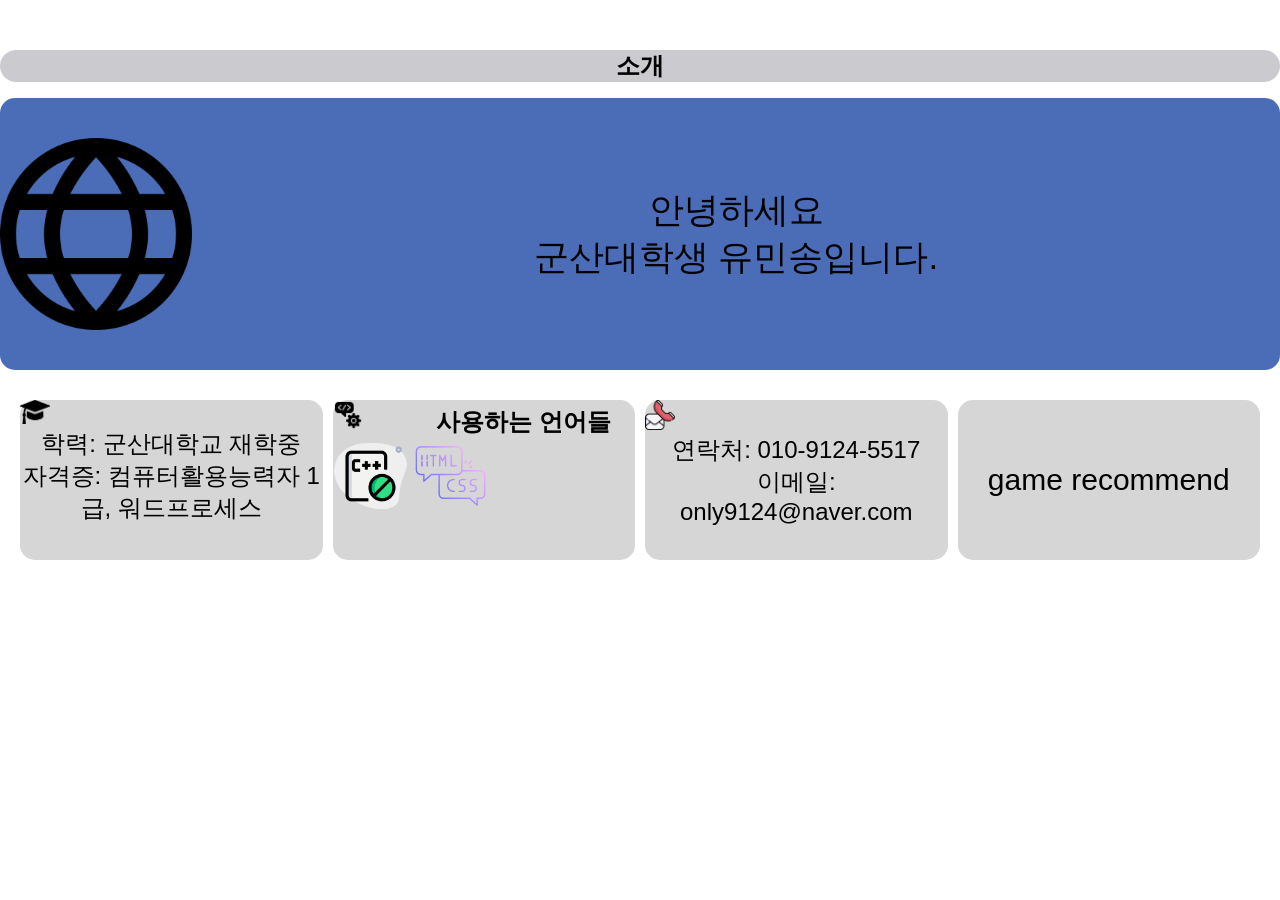
<file: index.html>
<!DOCTYPE html>
<html lang="ko">
    <head>
            <meta charset="UTF-8">
            <meta name="viewport">
            <title>유민송프로필</title>
            <link rel="stylesheet" type="text/css" href="./presnt.css">
            <style>
              .name{
                font-size: 24px;
                margin-top: auto;
                margin: 20px;
              }
              .title{
              left: 0;
              margin-top: 50px;
              border-radius: 400px;
              width: 100%;
              height: auto;
              background-color: rgb(203, 203, 207);
              }.minsong{
                text-align: center;
                font-size: 24px;
              }
            </style>
            
    </head>
    <body>
      <header class="header"></header>
      <div class="title">
        <h1 class="minsong">소개</h1>
      </div>
      <div id="introtxt">
      <img src="./image/earthicon.png"style="top:0;left: 0;;width: 15%;height: auto;">
      <div style="width: 100%;height: auto;text-align: center;">안녕하세요<br>군산대학생 유민송입니다.</div>
      </div>
      <div class="container">
       <div class="content" >
          <header><img class="icon"src="./image/edu.png"></header>
          <div id="edutxt">학력: 군산대학교 재학중</div>
          <div id="edutxt">자격증: 컴퓨터활용능력자 1급, 워드프로세스</div>
        </div>
        <div class="content"style="left: 25%;" >
         <header><img class="icon"src="./image/codeicon.png"><b>&nbsp;&nbsp;&nbsp;&nbsp;&nbsp;&nbsp;&nbsp;&nbsp;&nbsp;&nbsp;&nbsp;사용하는 언어들</b></header>
         <img class="codeicon"src="./image/c++icon.png">
         <img class="codeicon"src="./image/wepicon.png">
        </div>
         <div class="content" >
          <header><img class="icon"src="./image/callicon.png"></header>
          <div id="edutxt">연락처: 010-9124-5517</div>
          <div id="edutxt">이메일: only9124@naver.com</div>
        </div>
        <div class="content" style="display: flex; align-items: center; justify-content: center;">
          <div style="font-size: 30px; text-align: center;"><a href="./presnt.html">game recommend</a></div>
        </div>
      </div>
    </body>
</html>
</file>
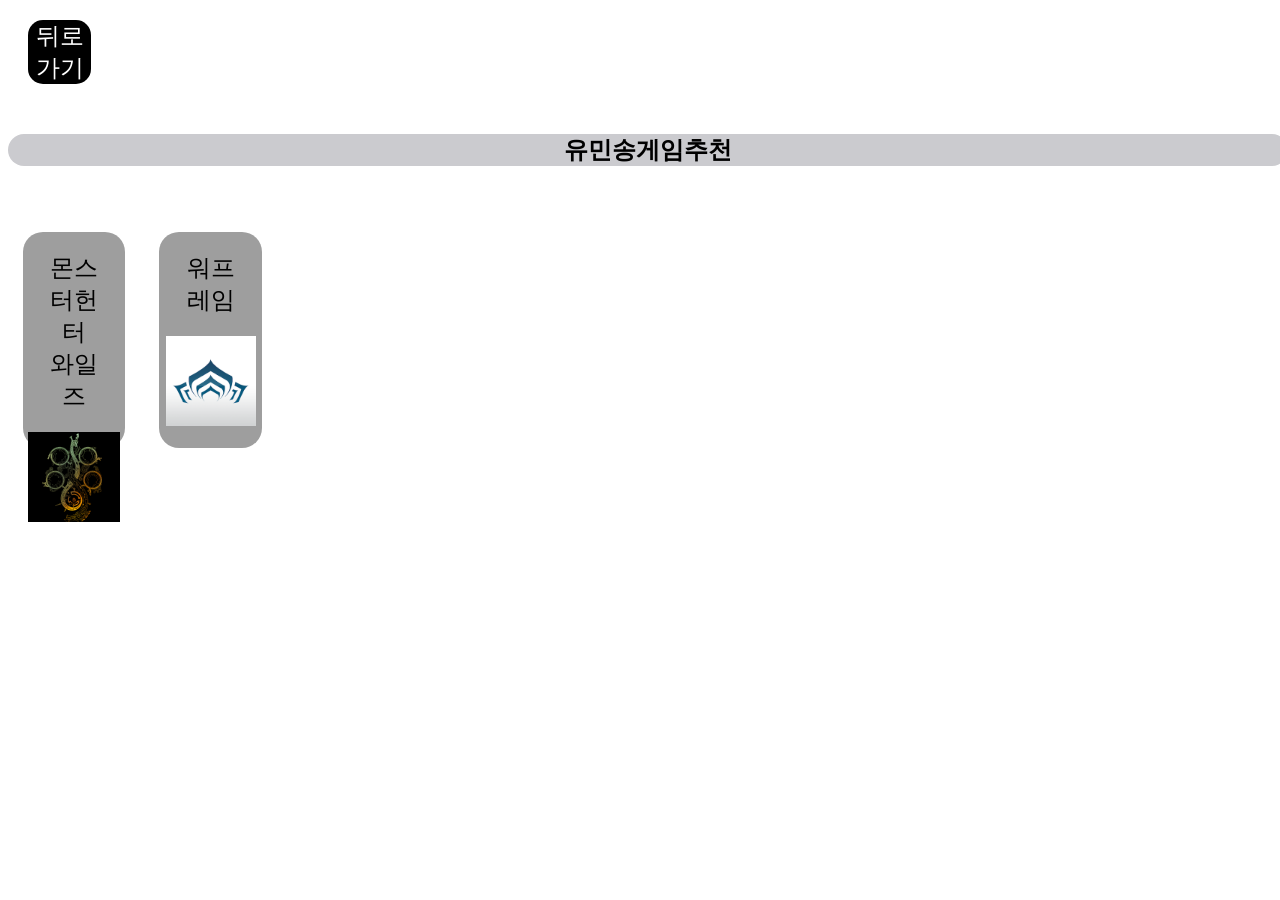
<file: presnt.html>
<!DOCTYPE html>
<html lang="ko">
    <head>
            <meta charset="UTF-8">
            <meta name="viewport">
            <title>유민송게임추천</title>
            
            <style>
              a {
                 color: rgb(255, 255, 255);        
                 text-decoration: none; 
                }
                a:visited {
                  color: rgb(255, 255, 255);         
                 }
              .icon_box{
                margin: 0 15px;
                display: inline-block;
              text-align: center;
              margin-top: 50px;
              margin-bottom: 20px;
              border-radius: 20px;
              width: 8vw;
              height: 24vh;
              background-color: rgb(158, 158, 158);
              vertical-align: top
              
              }
              .name{
                font-size: 24px;
                margin-top: auto;
                margin: 20px;
              }
              .title{
              
              margin-top: 50px;
              border-radius: 400px;
              width: 100vw;
              height: auto;
              background-color: rgb(203, 203, 207);
              }.minsong{
                text-align: center;
                font-size: 24px;
              }
              .header{
                background-color: black;
                border-radius: 15px;
                top:0;
                left: 0;
                width: 5%;
                font-size: 24px;
                margin-top: auto;
                margin: 20px;
                text-align: center;
              } 
            </style>
            
    </head>
    <body>
      <header class="header"><a href="./Index.html">뒤로가기</a></header>
      <div class="title">
        <h1 class="minsong">유민송게임추천</h1>
      </div>
      <div class="icon_box">
        <div class="name">몬스터헌터 <br>와일즈</div>
        <a href="./MHWS/mhws.html" target="_blank"><img id ="mhwicon"src="./image/mhwsicon.png"style="width: auto;height: 10vh;"></a>
      </div>
      <div class="icon_box">
        <div class="name">워프레임<br></div>
        <a href="./MHWS/warframe.html" target="_blank"><img id ="warframeicon"src="./image/warframeicon.png"style="width: auto;height: 10vh;"></a>
      </div>
    </body>
</html>
</file>
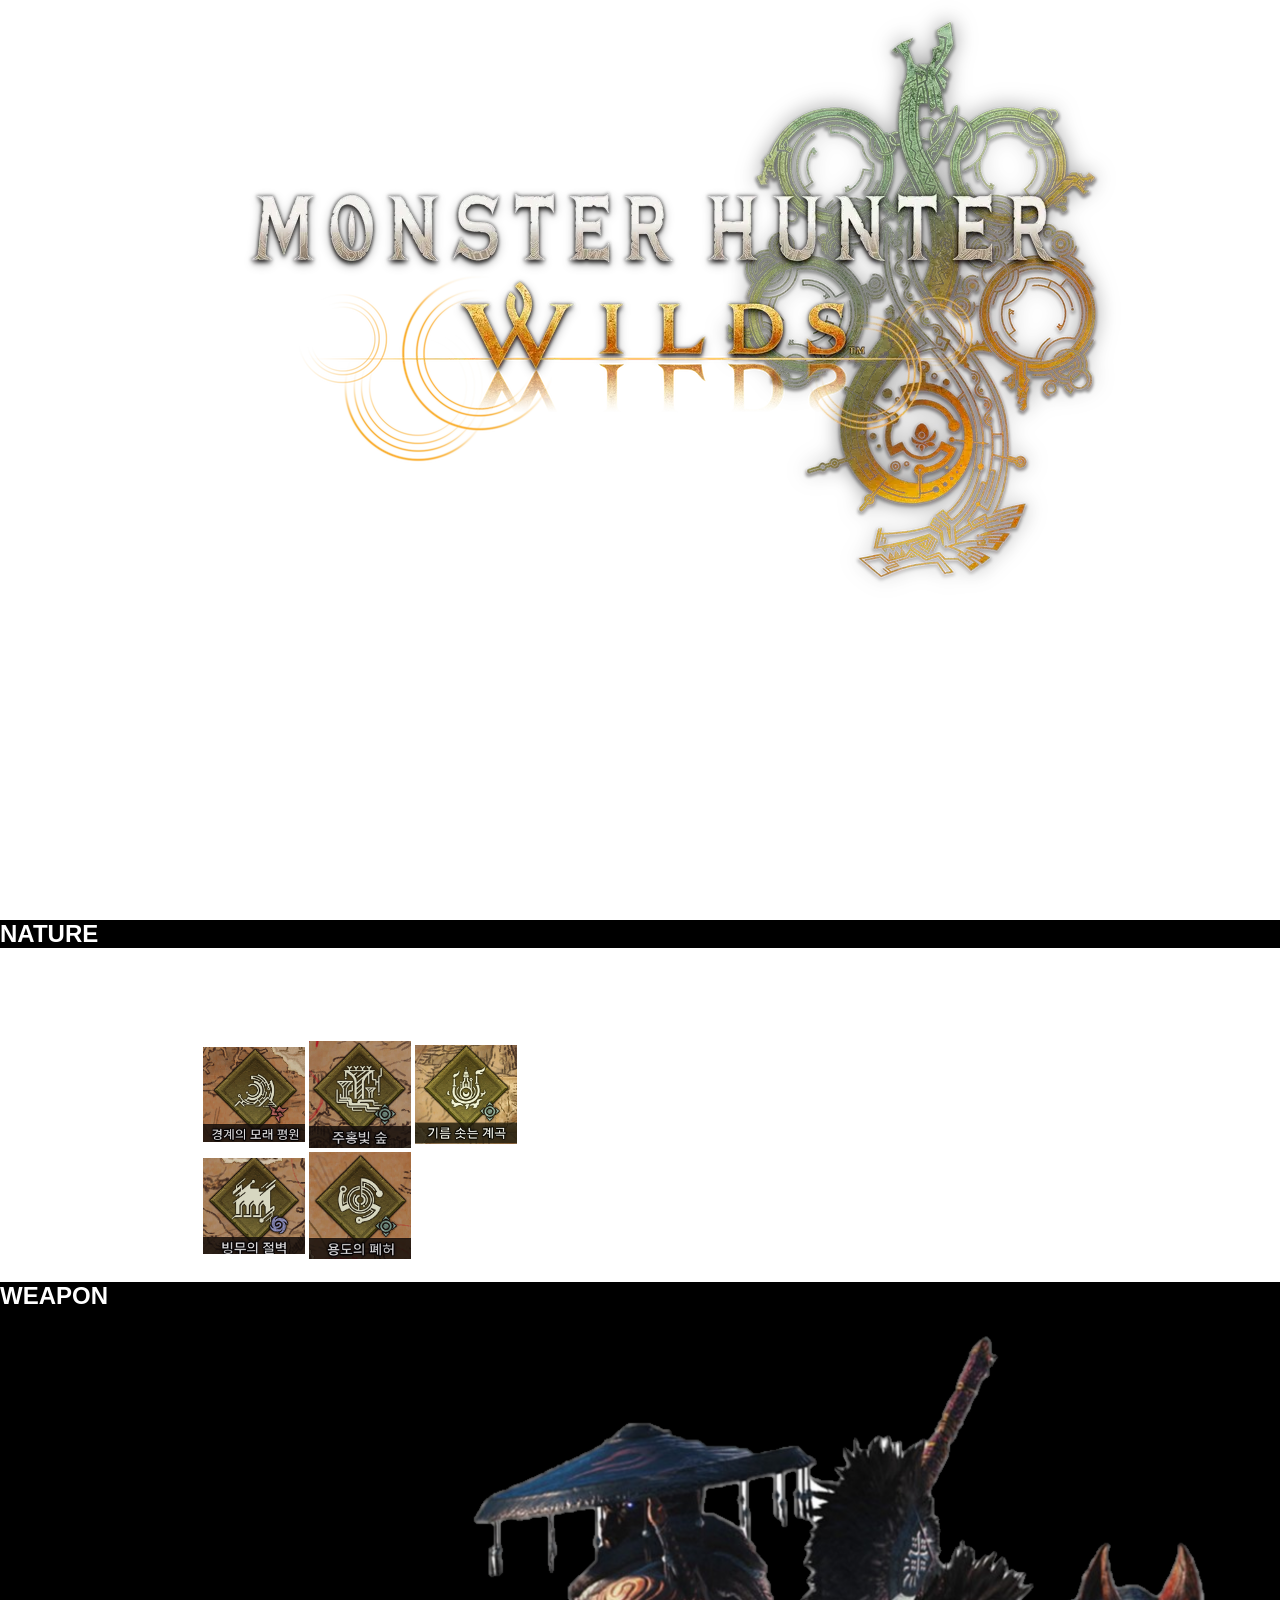
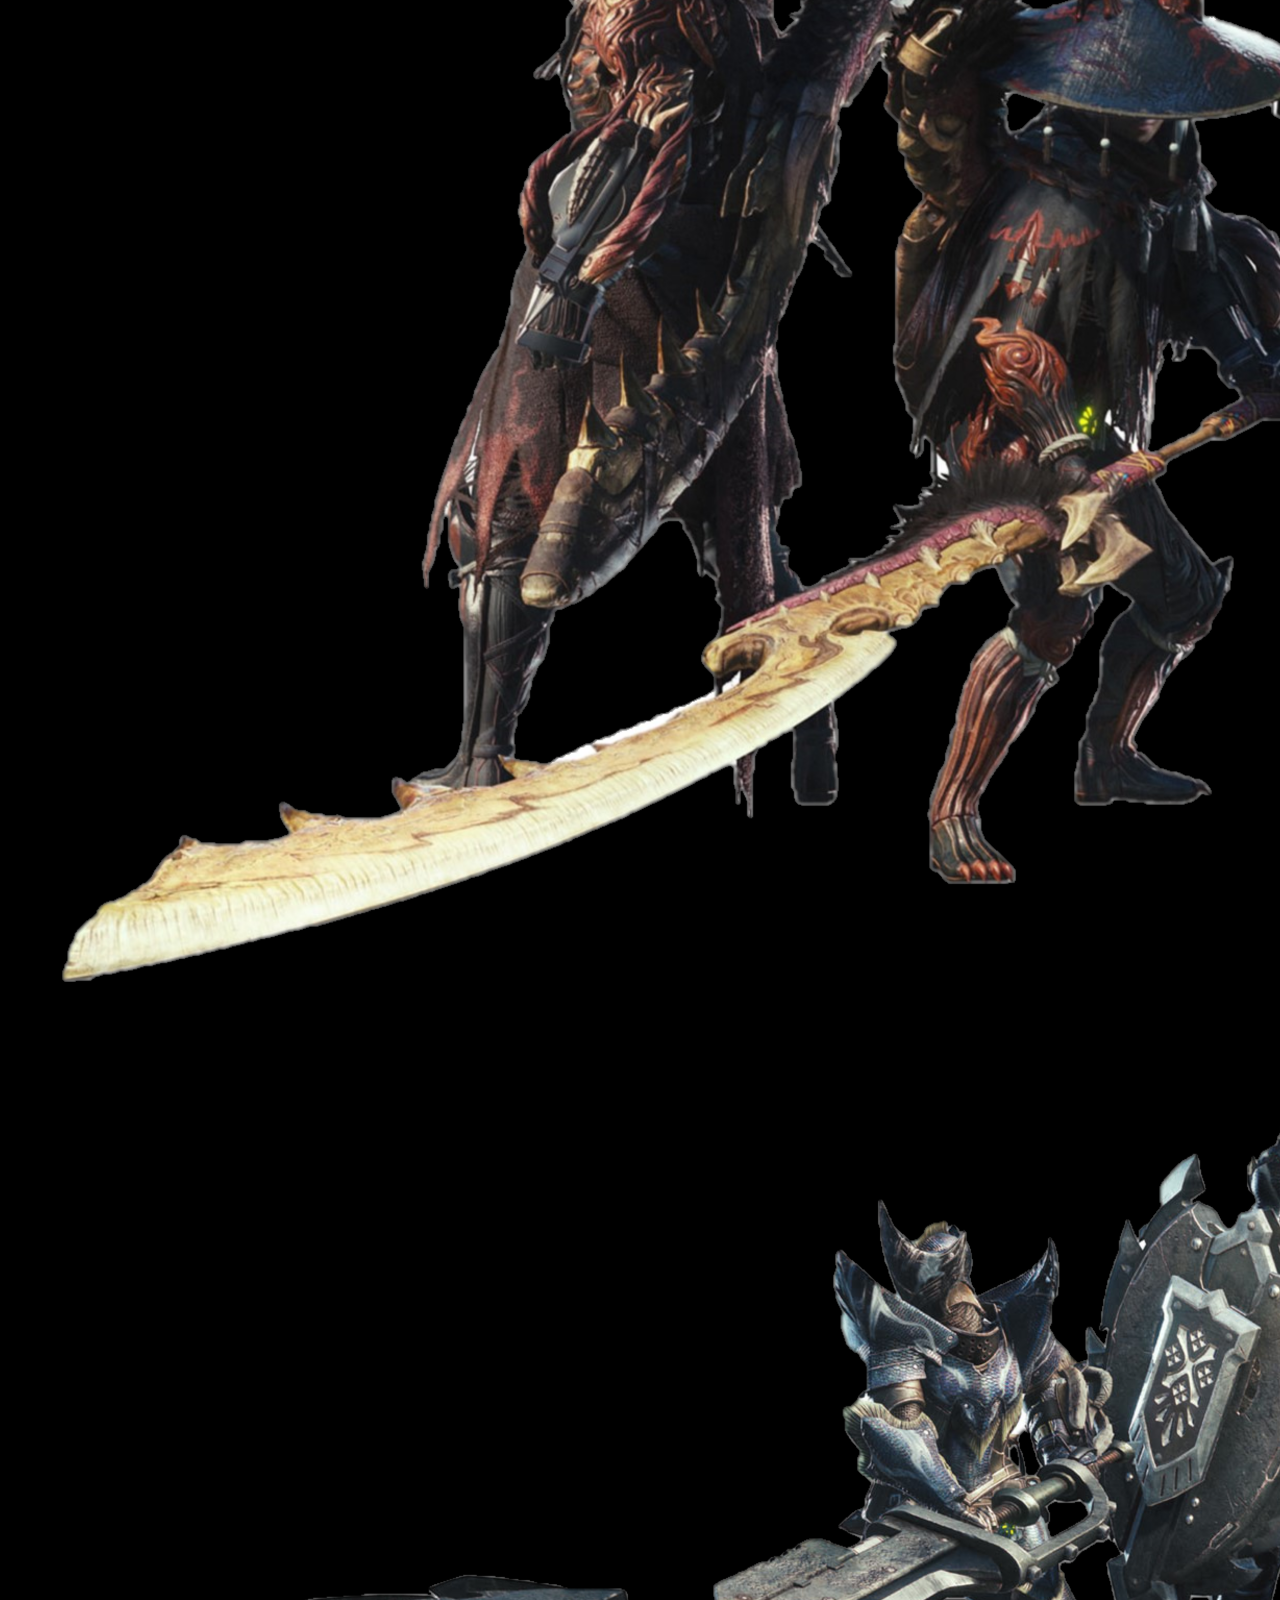
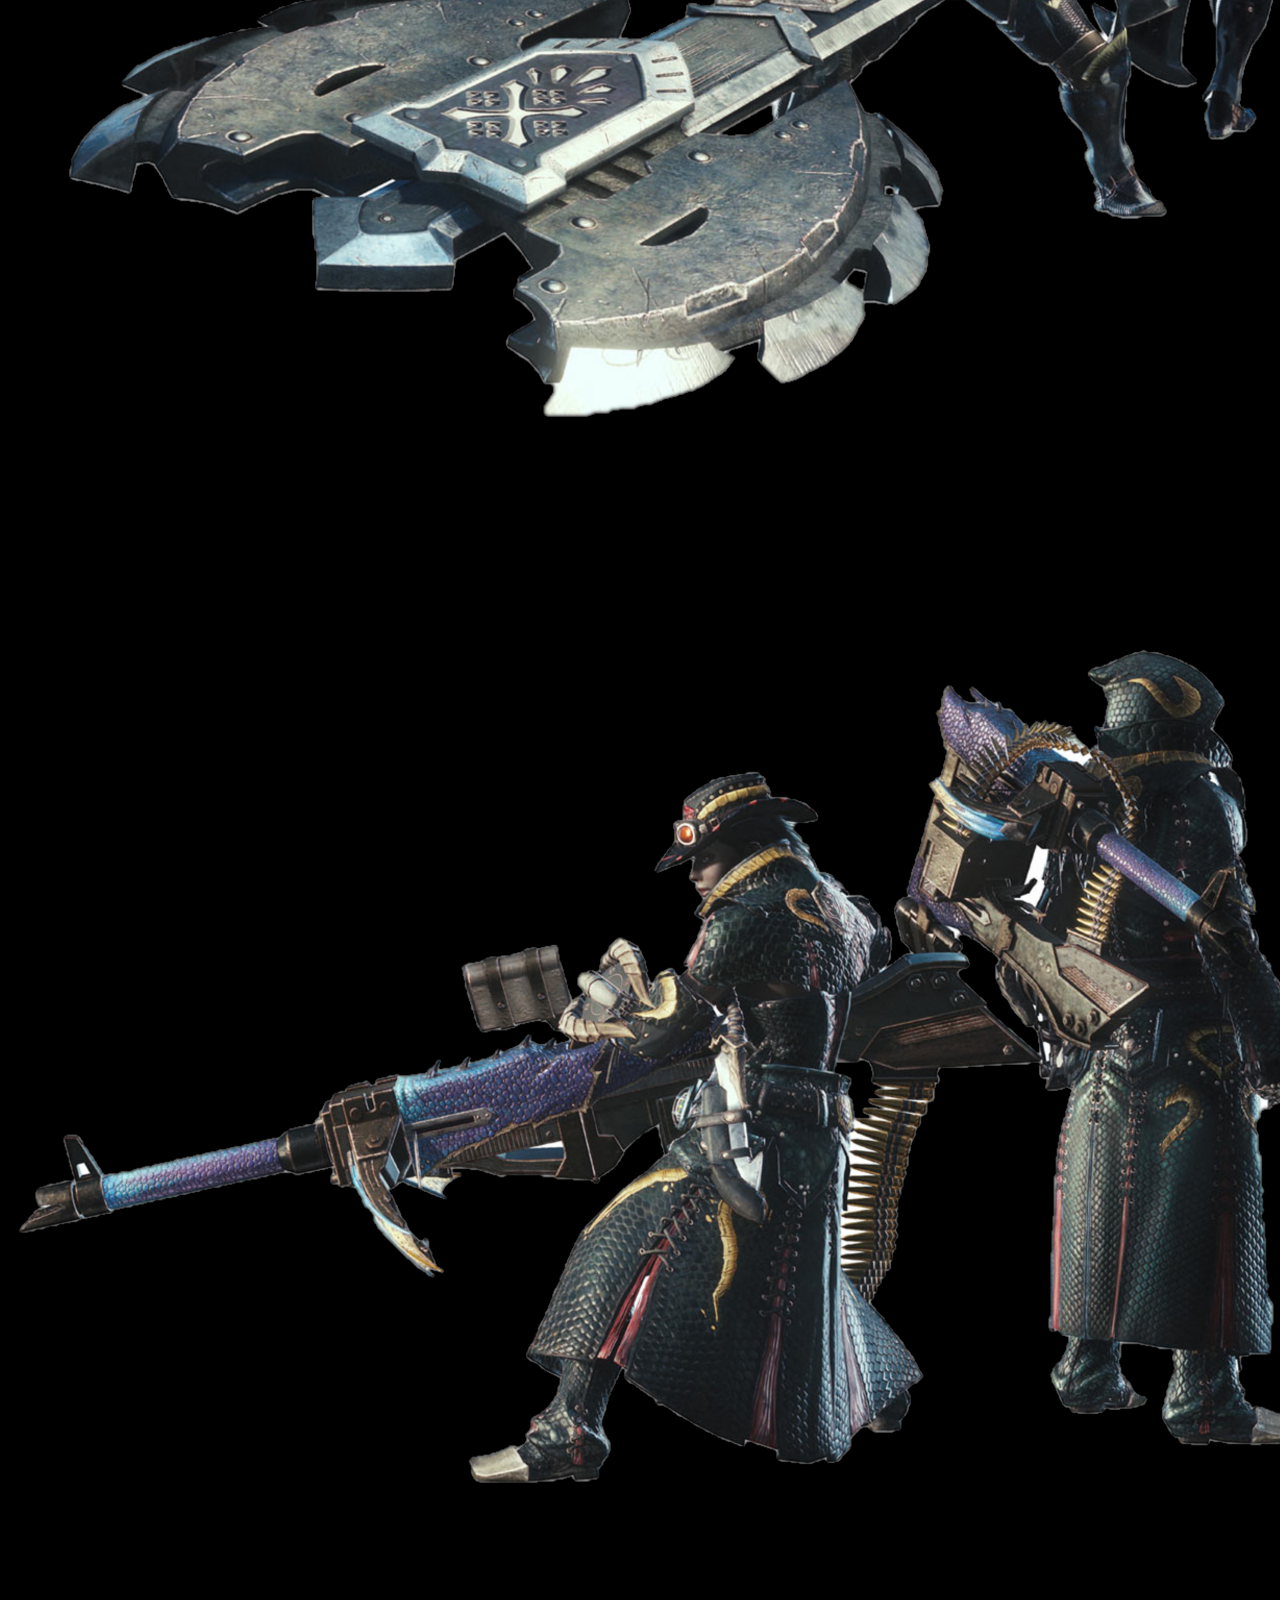
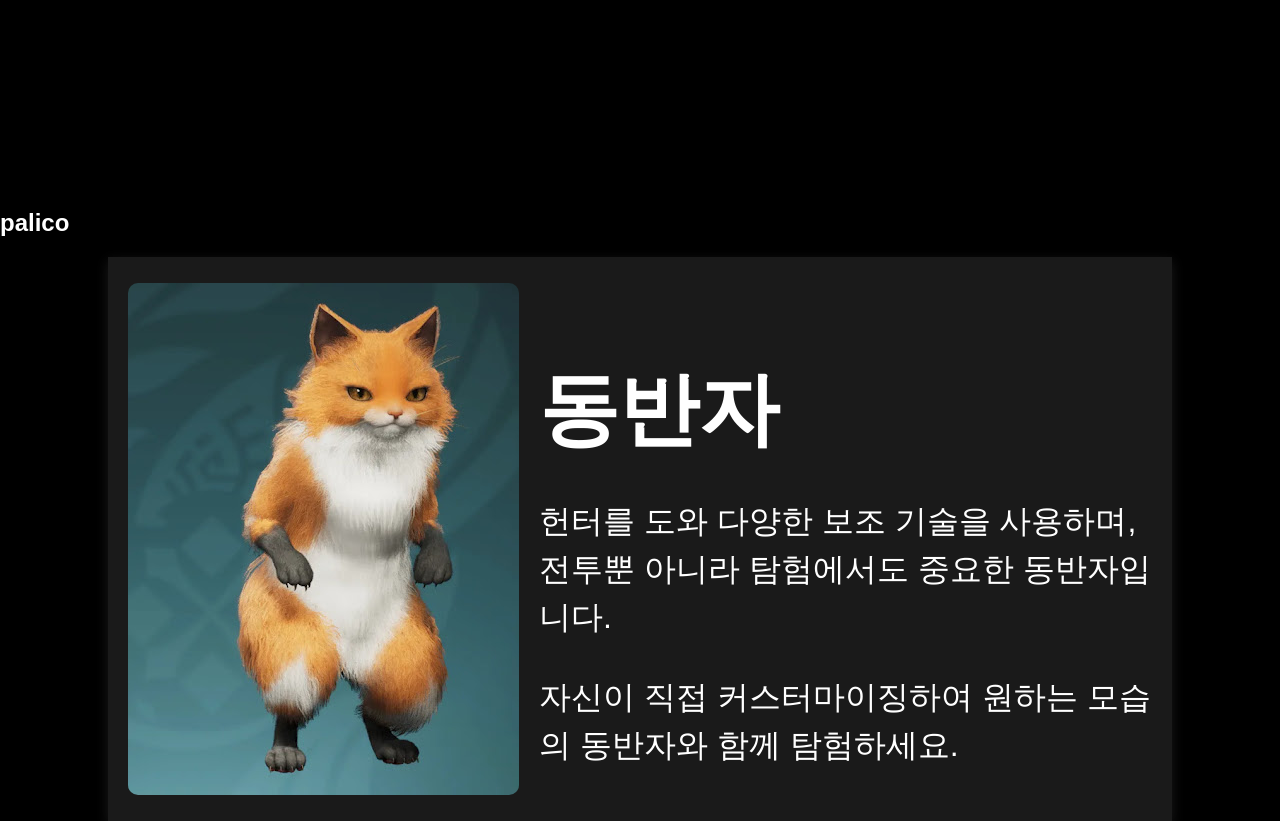
<file: MHWS/mhws.html>
<!DOCTYPE html>
<html lang="ko">
<head>
    <meta charset="utf-8">
    <title>
        몬스터헌터와일즈
    </title>
    <link rel="stylesheet" type="text/css" href="./main.css">
    <style>
    </style>
</head>
<body>
    <header id="header">
        <ul>
            <li class="menu"><a href="#mainvideocover">home</a></li>
            <li class="menu"><a href="#NATUREchapter">NATURE</a></li>
            <li class="menu"><a href="#weaponchapter">WEAPONS</a></li>
            <li class="menu"><a href="#palicochapter">PALICO</a></li>
        </ul>
    </header>
    <div id="mainvideocover">
        <video id="mainvideo" style="position: fixed" autoplay muted loop>
            <source src="./video/mhwsback.mp4" type="video/mp4">
        </video>
    </div>
    <div style="width: 100%;height: 25%; text-align: center">
        <img id="biglogo"  src="./img/mhwslog.jpg">
    </div>
    <div style="background-color: rgb(0, 0, 0);top:20% ; width:100%">
        <h2 id="NATUREchapter" ><a>NATURE</a></h2>
    </div>
    <div id="landforminfo"style="position: relative;">
        <table id="landformtable" style="padding-top: 70px">
            <tbody>
                <tr>
                    <td><a href="./landforms/desert.html" ><img class="tableimg" id="desert" width="100%" src="./img/desert.png"></a></td>
                    <td><a href="./landforms/jungle.html" ><img class="tableimg" id="jungle"width="100%" src="./img/jungle.png"></a></td>
                    <td><a href="./landforms/oil.html" ><img class="tableimg" id="oil"width="100%" src="./img/oil.png"></a></td>
                </tr>
                <tr>
                    <td><a href="./landforms/winter.html" ><img class="tableimg"id="winter" width="100%" src="./img/winter.png"></a></td>
                    <td><a href="./landforms/dragon.html" ><img class="tableimg"id="dragon" width="100%" src="./img/dragon.png"></a></td>
                </tr>
            </tbody>
        </table>
    </div>
    <div style="background-color: rgb(0, 0, 0); top:150%; width:100%">
        <h2 id="weaponchapter" ><a>WEAPON</a></h2>
    <div id="weaponinfo">
            <a href="./weapons/longsword.html" target="_blank"><img class="weaponimg" src="./img/mhw-longsword.png"></a>
            <a href="./weapons/chargeaxe.html" target="_blank"><img class="weaponimg" src="./img/mhw-chargeaxe.png"></a>
            <a href="./weapons/heavybowgun.html" target="_blank"><img class="weaponimg" src="./img/mhw-heavybowgun.png"></a><br>
            
        </div>
    
    <div style="background-color: rgb(0, 0, 0); top:150%; width:100%">
        <h2 id="palicochapter" ><a>palico</a></h2>
        <div class="card-box">
  <img src="./img/palico.jpg" alt="Palico" class="palico-img">
  <div class="palico-info">
    <h3>동반자</h3>
    <p>헌터를 도와 다양한 보조 기술을 사용하며, 전투뿐 아니라 탐험에서도 중요한 동반자입니다.</p>
    <p>자신이 직접 커스터마이징하여 원하는 모습의 동반자와 함께 탐험하세요.</p>
  </div>
</div>
</body>
</html>
</file>
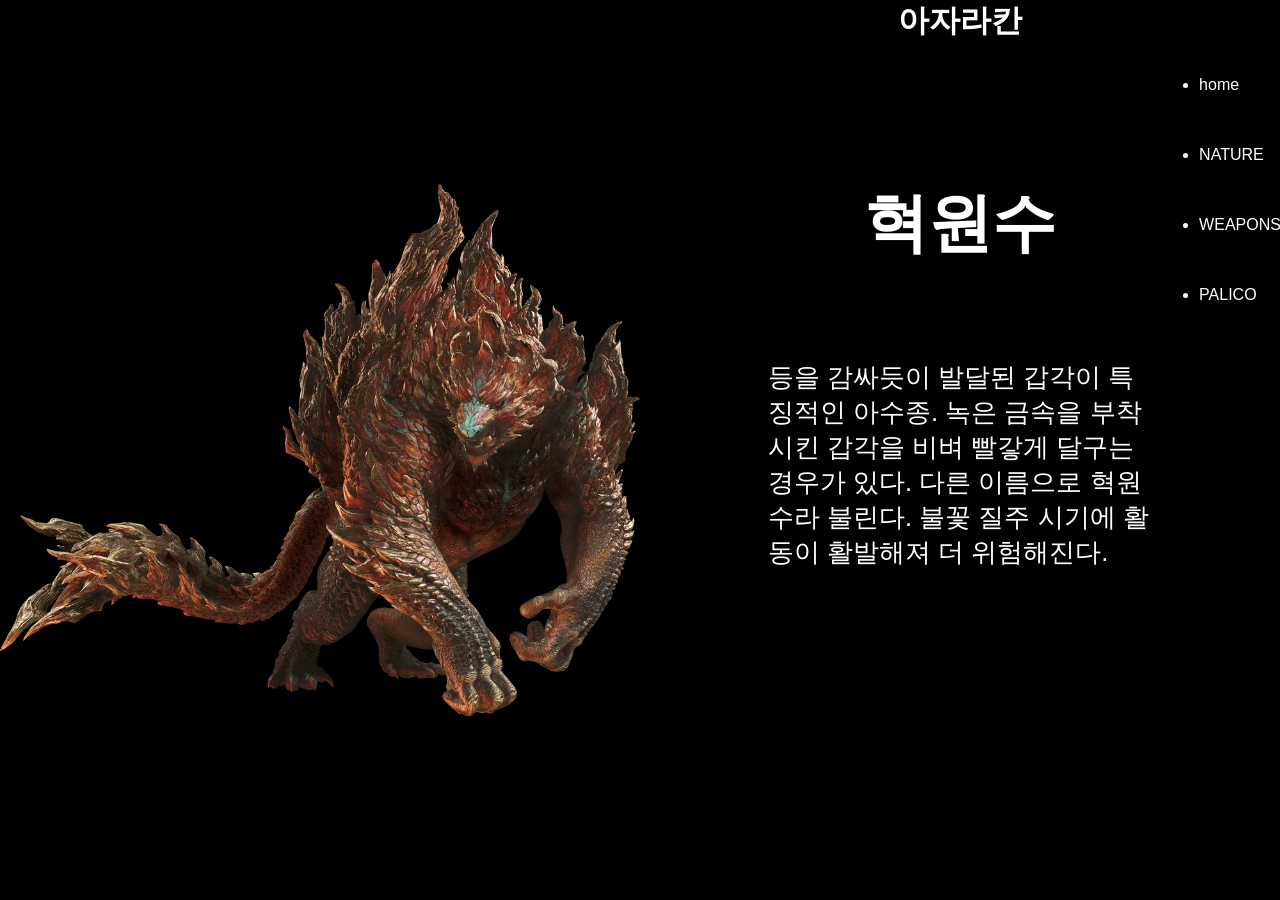
<file: MHWS/monsters/azarakan.html>
<!DOCTYPE html>
<html>
<head>
   
    <link rel="stylesheet" type="text/css" href="./monster.css">
    <title>아자라칸</title>
    <meta charset="utf-8">
</head>
<body>
   <header id="header">
        <ul>
            <li class="menu"><a href="../mhws.html#mainvideocover">home</a></li>
            <li class="menu"><a href="../mhws.html#NATUREchapter">NATURE</a></li>
            <li class="menu"><a href="../mhws.html#weaponchapter">WEAPONS</a></li>
            <li class="menu"><a href="../mhws.html#palicochapter">PALICO</a></li>
        </ul>
    </header>
    <section>
        
        <img id="monsterimg" src="../img/azarakan2.jpg">
        <h1 id="monstername1">혁</h1>
        <h1 id="monstername2">원</h1>
        <h1 id="monstername3">수</h1>
        <h3 id="monstersubname">아자라칸</h3>
        <div id="info">
           등을 감싸듯이 발달된 갑각이 특징적인 아수종.
녹은 금속을 부착시킨 갑각을 비벼 빨갛게 달구는 경우가 있다. 
다른 이름으로 혁원수라 불린다.
불꽃 질주 시기에 활동이 활발해져 더 위험해진다.
        </div>
    </section>
</body>
</html>
</file>
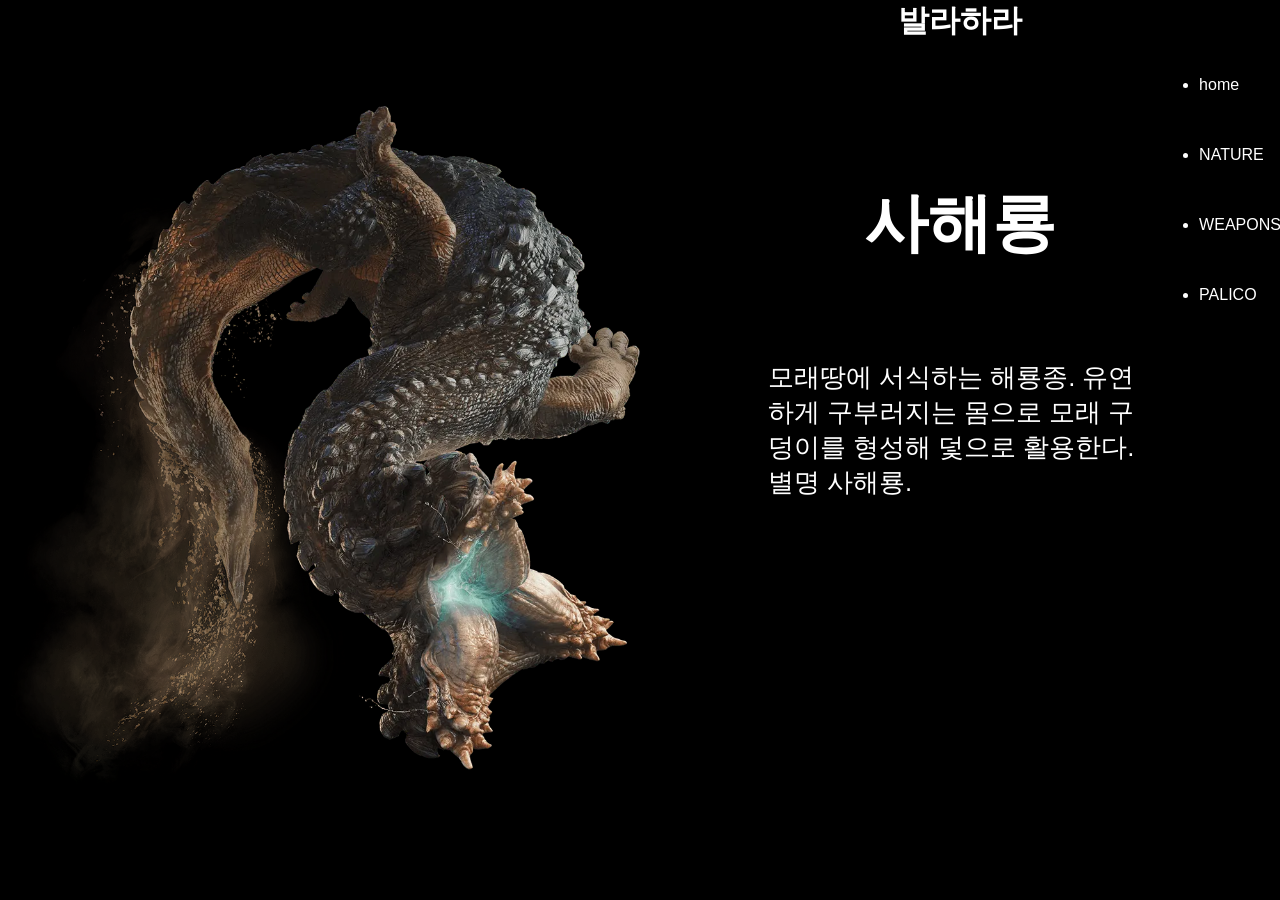
<file: MHWS/monsters/balah.html>
<!DOCTYPE html>
<html>
<head>
   
    <link rel="stylesheet" type="text/css" href="./monster.css">
    <title>발라하라</title>
    <meta charset="utf-8">
</head>
<body>
   <header id="header">
        <ul>
            <li class="menu"><a href="../mhws.html#mainvideocover">home</a></li>
            <li class="menu"><a href="../mhws.html#NATUREchapter">NATURE</a></li>
            <li class="menu"><a href="../mhws.html#weaponchapter">WEAPONS</a></li>
            <li class="menu"><a href="../mhws.html#palicochapter">PALICO</a></li>
        </ul>
    </header>
    <section>
        
        <img id="monsterimg" src="../img/balah2.jpg">
        <h1 id="monstername1">사</h1>
        <h1 id="monstername2">해</h1>
        <h1 id="monstername3">룡</h1>
        <h3 id="monstersubname">발라하라</h3>
        <div id="info">
            모래땅에 서식하는 해룡종. 유연하게 구부러지는 몸으로 모래 구덩이를 형성해 덫으로 활용한다. 별명 사해룡.
        </div>
    </section>
</body>
</html>
</file>
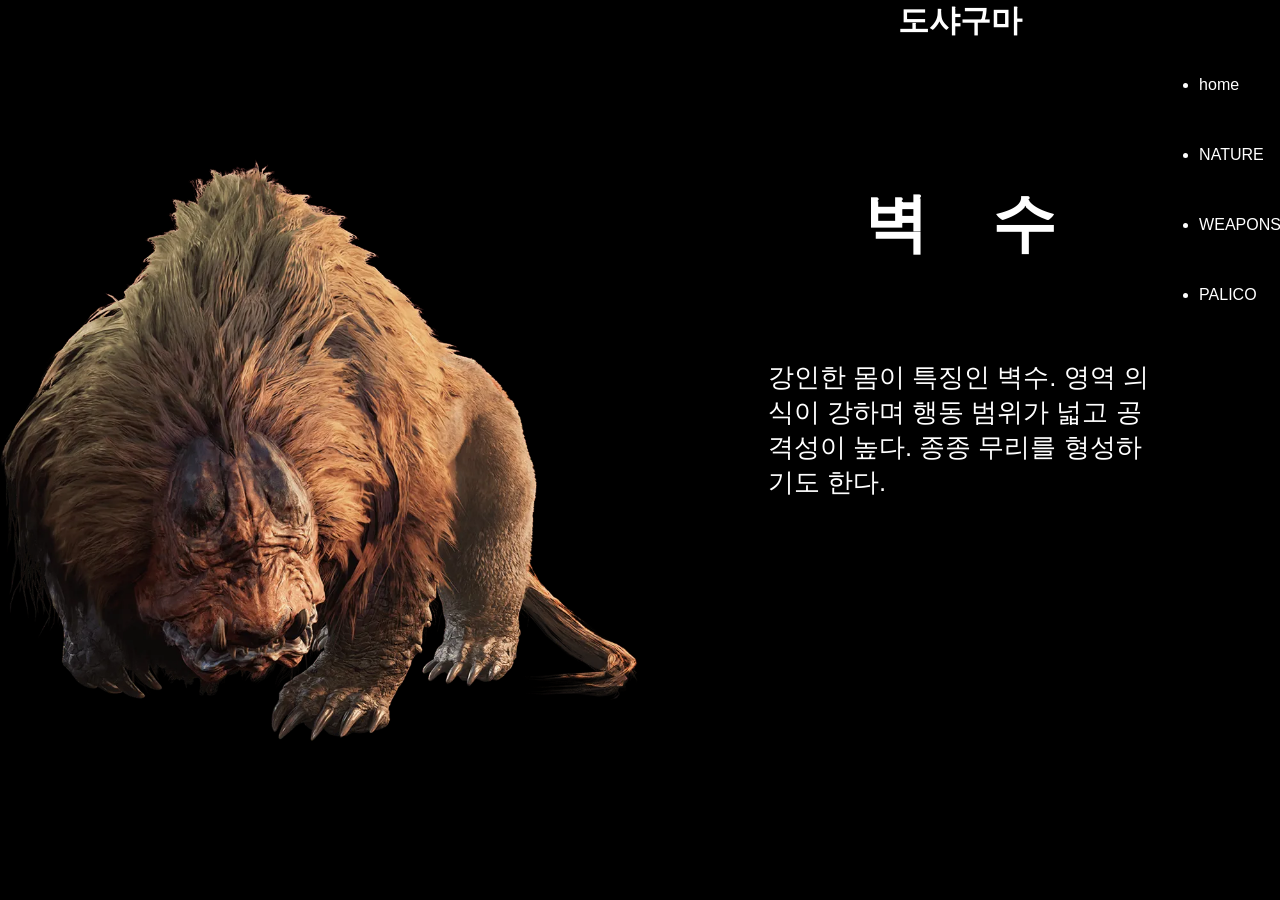
<file: MHWS/monsters/dosha.html>
<!DOCTYPE html>
<html>
<head>
   
    <link rel="stylesheet" type="text/css" href="./monster.css">
    <title>도샤구마</title>
    <meta charset="utf-8">
</head>
<body>
   <header id="header">
        <ul>
            <li class="menu"><a href="../mhws.html#mainvideocover">home</a></li>
            <li class="menu"><a href="../mhws.html#NATUREchapter">NATURE</a></li>
            <li class="menu"><a href="../mhws.html#weaponchapter">WEAPONS</a></li>
            <li class="menu"><a href="../mhws.html#palicochapter">PALICO</a></li>
        </ul>
    </header>
    <section>
        
        <img id="monsterimg" src="../img/dosha2.jpg">
        <h1 id="monstername1">벽</h1>
        <h1 id="monstername3">수</h1>
        <h3 id="monstersubname">도샤구마</h3>
        <div id="info">
            강인한 몸이 특징인 벽수. 영역 의식이 강하며 행동 범위가 넓고 공격성이 높다. 종종 무리를 형성하기도 한다.
        </div>
    </section>
</body>
</html>
</file>
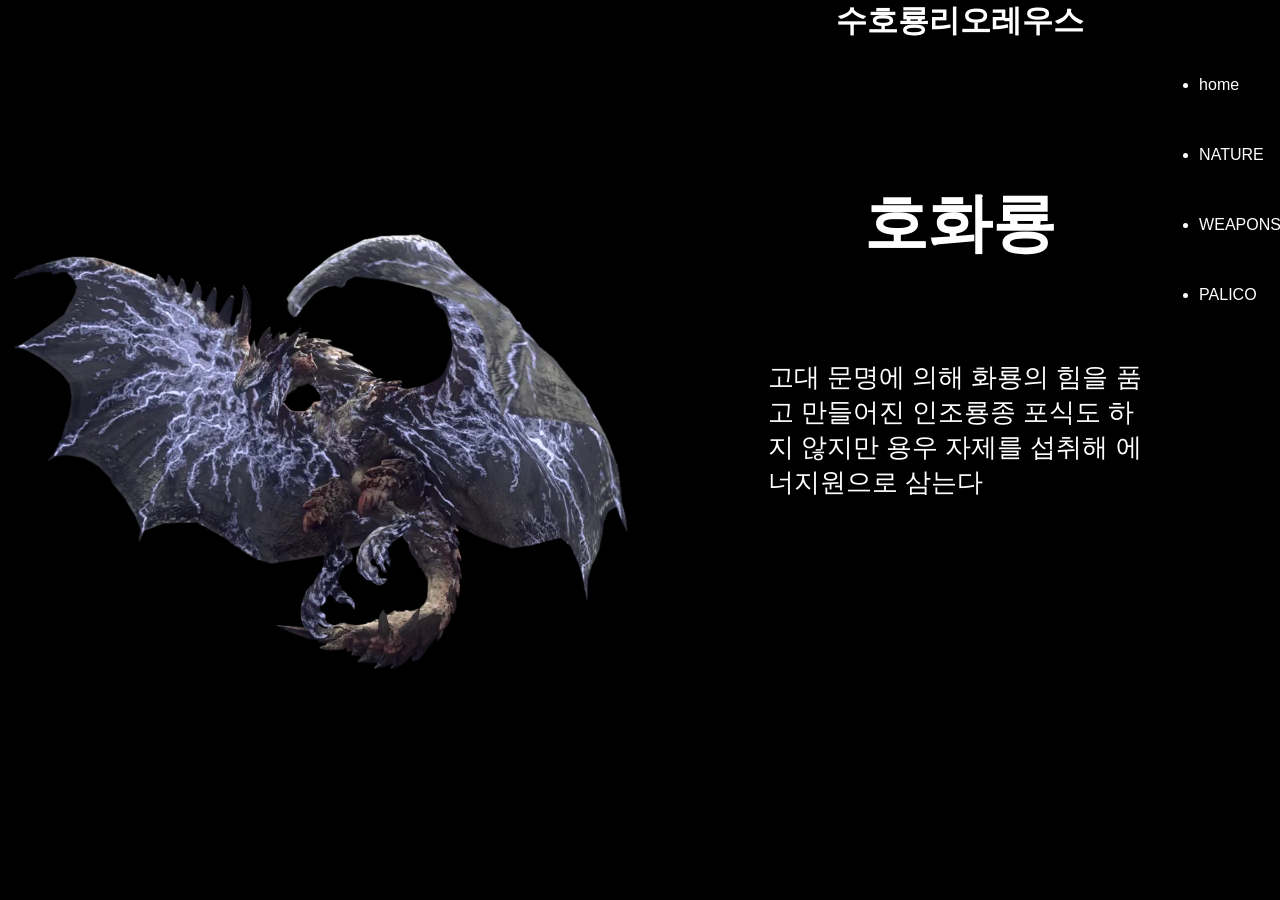
<file: MHWS/monsters/guard.html>
<!DOCTYPE html>
<html>
<head>
   
    <link rel="stylesheet" type="text/css" href="./monster.css">
    <title>수호룡리오레우스</title>
    <meta charset="utf-8">
</head>
<body>
   <header id="header">
        <ul>
            <li class="menu"><a href="../mhws.html#mainvideocover">home</a></li>
            <li class="menu"><a href="../mhws.html#NATUREchapter">NATURE</a></li>
            <li class="menu"><a href="../mhws.html#weaponchapter">WEAPONS</a></li>
            <li class="menu"><a href="../mhws.html#palicochapter">PALICO</a></li>
        </ul>
    </header>
    <section>
        
        <img id="monsterimg" src="../img/guard2.jpg">
        <h1 id="monstername1">호</h1>
        <h1 id="monstername2">화</h1>
        <h1 id="monstername3">룡</h1>
        <h3 id="monstersubname">수호룡리오레우스</h3>
        <div id="info">
           고대 문명에 의해 화룡의 힘을 품고 만들어진 인조룡종
           포식도 하지 않지만 용우 자제를 섭취해 에너지원으로 삼는다
        </div>
    </section>
</body>
</html>
</file>
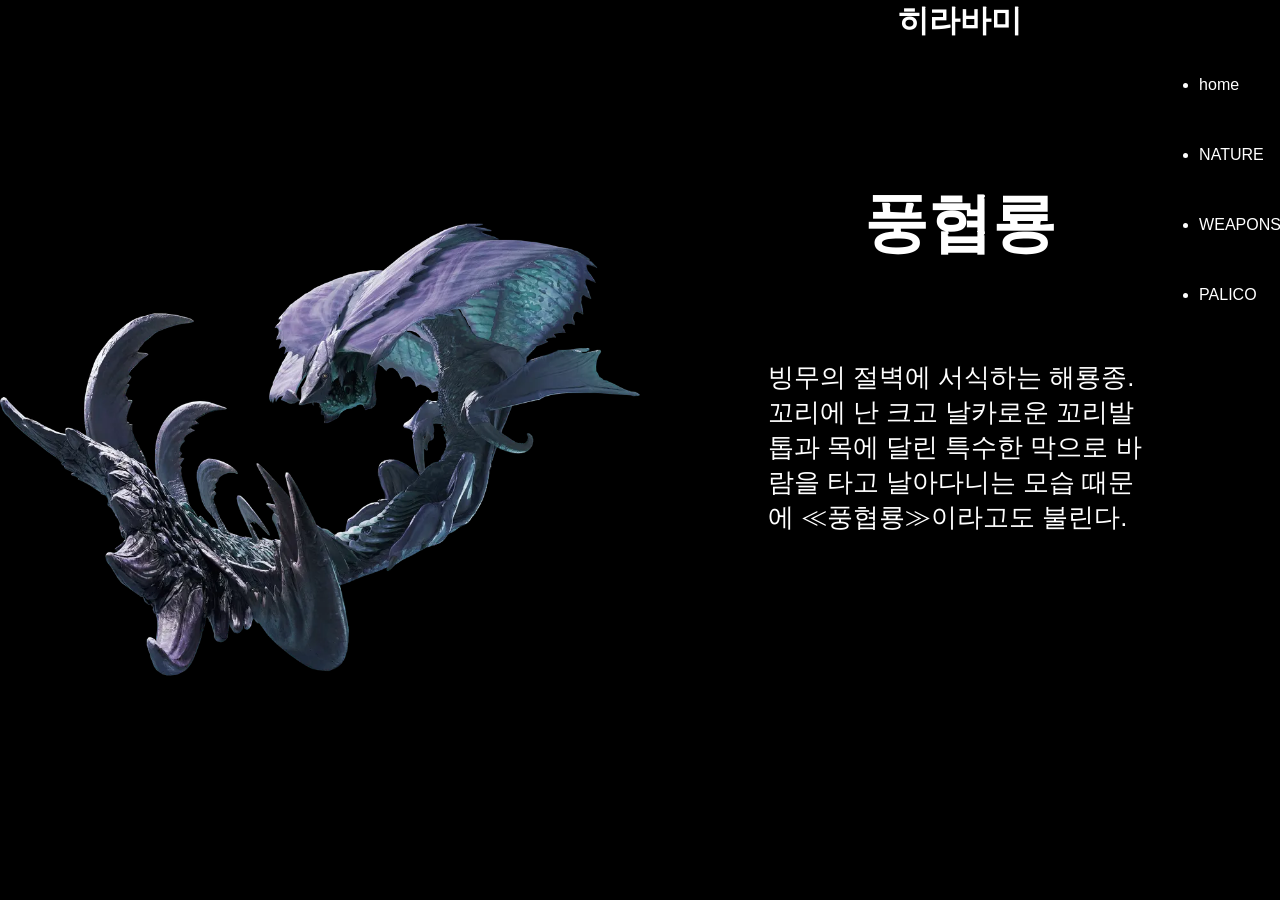
<file: MHWS/monsters/hiraba.html>
<!DOCTYPE html>
<html>
<head>
   
    <link rel="stylesheet" type="text/css" href="./monster.css">
    <title>히라바미</title>
    <meta charset="utf-8">
</head>
<body>
   <header id="header">
        <ul>
            <li class="menu"><a href="../mhws.html#mainvideocover">home</a></li>
            <li class="menu"><a href="../mhws.html#NATUREchapter">NATURE</a></li>
            <li class="menu"><a href="../mhws.html#weaponchapter">WEAPONS</a></li>
            <li class="menu"><a href="../mhws.html#palicochapter">PALICO</a></li>
        </ul>
    </header>
    <section>
        
        <img id="monsterimg" src="../img/hiraba2.jpg">
        <h1 id="monstername1">풍</h1>
        <h1 id="monstername2">협</h1>
        <h1 id="monstername3">룡</h1>
        <h3 id="monstersubname">히라바미</h3>
        <div id="info">
           빙무의 절벽에 서식하는 해룡종.
꼬리에 난 크고 날카로운 꼬리발톱과 목에 달린 특수한 막으로 바람을 타고 날아다니는 모습 때문에 ≪풍협룡≫이라고도 불린다.
        </div>
    </section>
</body>
</html>
</file>
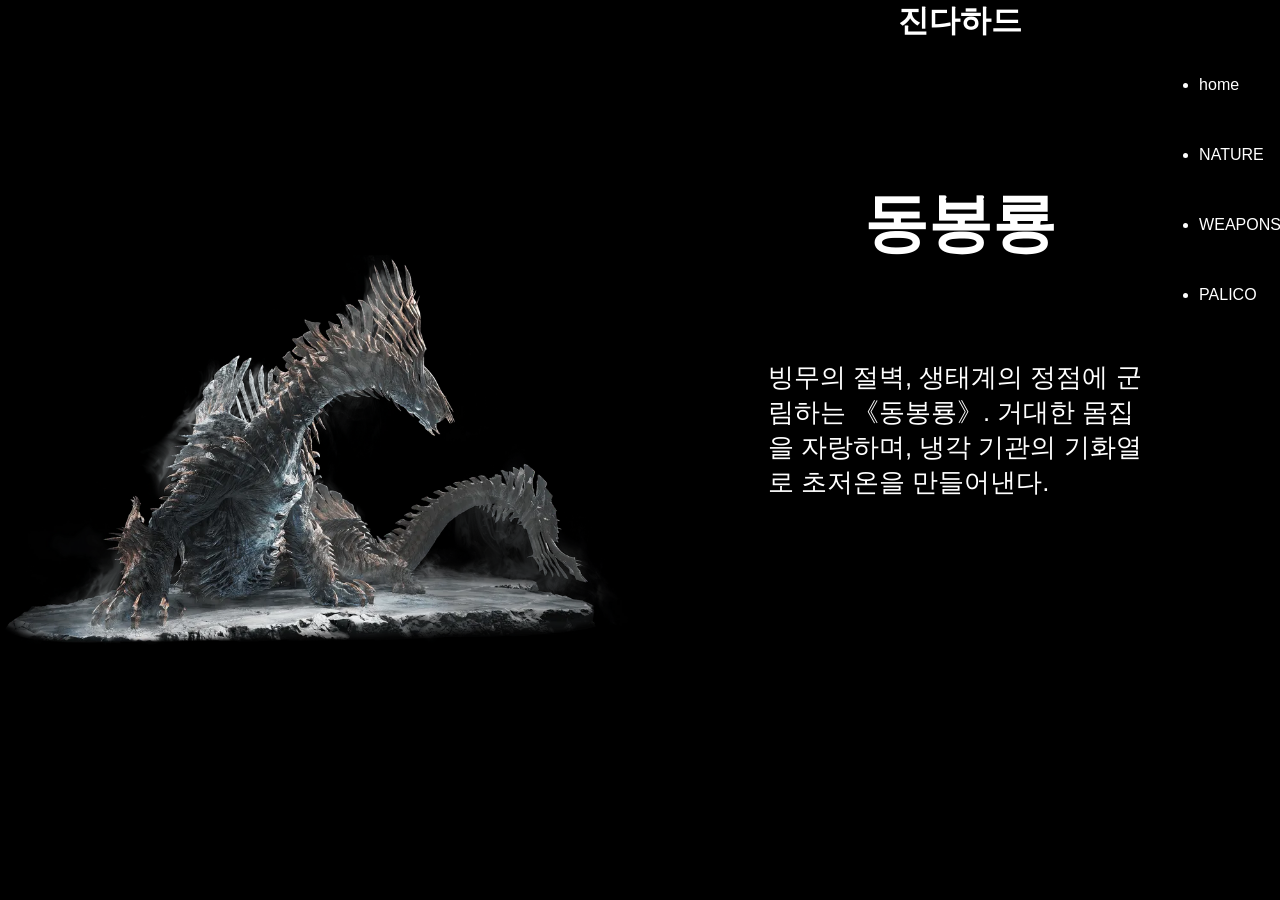
<file: MHWS/monsters/jinda.html>
<!DOCTYPE html>
<html>
<head>
   
    <link rel="stylesheet" type="text/css" href="./monster.css">
    <title>진다하드</title>
    <meta charset="utf-8">
</head>
<body>
   <header id="header">
        <ul>
            <li class="menu"><a href="../mhws.html#mainvideocover">home</a></li>
            <li class="menu"><a href="../mhws.html#NATUREchapter">NATURE</a></li>
            <li class="menu"><a href="../mhws.html#weaponchapter">WEAPONS</a></li>
            <li class="menu"><a href="../mhws.html#palicochapter">PALICO</a></li>
        </ul>
    </header>
    <section>
        
        <img id="monsterimg" src="../img/jinda2.jpg">
        <h1 id="monstername1">동</h1>
        <h1 id="monstername2">봉</h1>
        <h1 id="monstername3">룡</h1>
        <h3 id="monstersubname">진다하드</h3>
        <div id="info">
           빙무의 절벽, 생태계의 정점에 군림하는 《동봉룡》. 
           거대한 몸집을 자랑하며, 
           냉각 기관의 기화열로 초저온을 만들어낸다.
        </div>
    </section>
</body>
</html>
</file>
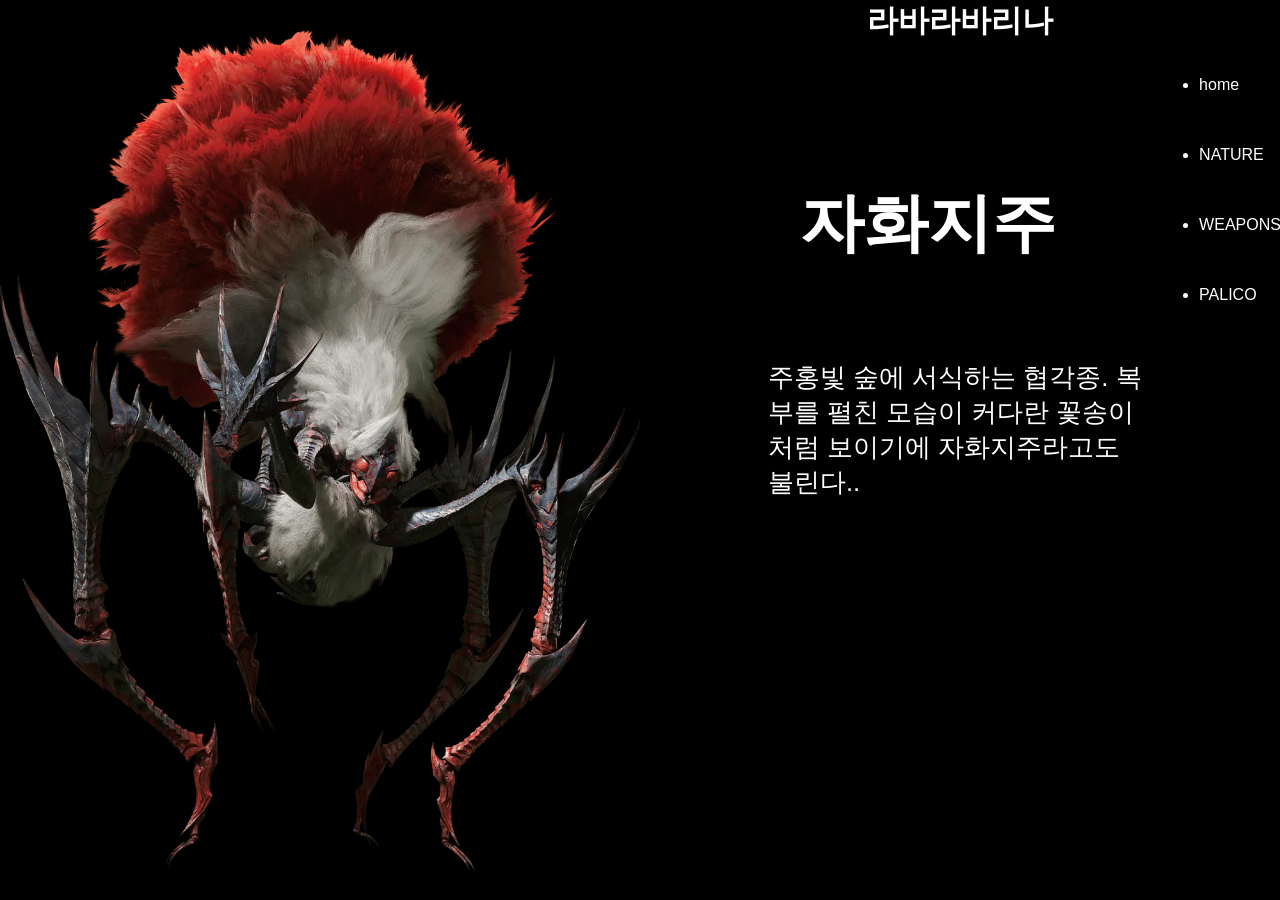
<file: MHWS/monsters/labala.html>
<!DOCTYPE html>
<html>
<head>
   
    <link rel="stylesheet" type="text/css" href="./monster.css">
    <title>라바라바리나</title>
    <meta charset="utf-8">
</head>
<body>
   <header id="header">
        <ul>
            <li class="menu"><a href="../mhws.html#mainvideocover">home</a></li>
            <li class="menu"><a href="../mhws.html#NATUREchapter">NATURE</a></li>
            <li class="menu"><a href="../mhws.html#weaponchapter">WEAPONS</a></li>
            <li class="menu"><a href="../mhws.html#palicochapter">PALICO</a></li>
        </ul>
    </header>
    <section>
        
        <img id="monsterimg" src="../img/labala2.jpg">
        <h1 id="monstername0">자</h1>
        <h1 id="monstername1">화</h1>
        <h1 id="monstername2">지</h1>
        <h1 id="monstername3">주</h1>
        <h3 id="monstersubname">라바라바리나</h3>
        <div id="info">
           주홍빛 숲에 서식하는 협각종.
복부를 펼친 모습이 커다란 꽃송이처럼 보이기에 자화지주라고도 불린다..
        </div>
    </section>
</body>
</html>
</file>
<file: presnt.css>
body {
    margin: 0;
    height: auto; 
    font-family: sans-serif;
}
a {
    color: rgb(0, 0, 0);        
    text-decoration: none; 
  }
  
  a:visited {
    color: rgb(0, 0, 0);         
  }
b{
  color: rgb(0, 0, 0);
font-size: 24px;
text-align: center;
}
#introtxt{
  top:0;
  width: 100%;
  height: auto;
padding: 40px 0;
border-radius: 15px;
  align-items: center;      
  
  display: flex;
  font-size: 35px;
  
  background-color: #4b6cb7;
}
#introtxt:hover {
  background-color: #3a539b; /* 어두운 블루로 변경 */
  transform: scale(1.02); /* 살짝 커짐 */
  box-shadow: 0 4px 12px rgba(0, 0, 0, 0.3); /* 그림자 효과 */
}
.content{
  margin-top: 10px;
  top:10px;
  width: 25%;
  height: 160px;
  border-radius: 15px;
  justify-content: center;
  background-color: rgb(214, 214, 214);
  display: row;
}
#edutxt{
  font-size: 24px;
text-align: center;

}
.icon{
top:0;
left: 0;
width: 10%;
height: auto;
}
 .container {
      display: flex;
      justify-content: flex-start; /* 왼쪽 정렬 (오른쪽 정렬은 flex-end) */
      gap: 10px; /* 두 박스 사이 간격 */
      padding: 20px;
}
.codeicon{
top:25%;
left: 0;
width: 25%;
height: auto;

}
.container > div {
  transition: box-shadow 0.3s ease, transform 0.3s ease;
}

.container > div:hover {
  box-shadow: 0 4px 12px rgba(0, 0, 0, 0.2);
  transform: translateY(-4px);
}
</file>
<file: MHWS/main.css>
html{
scroll-behavior: smooth;


}
body {
    margin: 0;
    height: 400vh; 
    font-family: sans-serif;
}
a {
    color: rgb(255, 255, 255);        
    text-decoration: none; 
  }
  
  a:visited {
    color: rgb(255, 255, 255);         
  }
#mainvideo {
    position: fixed;
    top: 0;
    left: 0;
    width: 100vw;
    height: 100vh;
    object-fit: cover;
    z-index: -1; 
  }
  #header {
    position: fixed;
    top: 0;
    right: 0;
    width: 120px;
    height: 100vh;
   
    color: white;
    display: flex;
    flex-direction: column;
    align-items: center;
    justify-content: flex-start;
    padding-top: 50px;
    z-index: 1000;
  }

  header>ul{
    line-height:70px;
    margin: 0;
}
header>ul>li>a:hover{
    color: rgb(19, 68, 141);
}
.tableimg{
    width: 100%;
    height: auto;
    display: block;
    transform: translate(200px, 0);
}
#landformtable {
    width: 25%;
    height: auto;
    table-layout: fixed;
  }
  #weaponchapter{
        position: relative;
        animation-name: monstercome;
        animation-duration: 0.5s;
        animation-play-state: paused;
    }
    #weaponinfo{
      
        background-size: cover;
        background-attachment: fixed;
        text-align: center;
        padding-bottom: 70px;
    }
.card-box {
  display: flex;
  flex-direction: row;
  align-items: center;
  background-color: #1a1a1a;
 
  padding: 20px;
  margin: 20px auto;
  gap: 20px;
  width: 80%;
  color: white;
  box-shadow: 0 4px 12px rgba(255, 255, 255, 0.1);
}

.palico-img {
  width: 80%;
  height: 40%px;
  object-fit: cover;
  border-radius: 10px;
}

.palico-info h3 {
  margin-bottom: 10px;
  font-size: 80px;
}

.palico-info p {
  font-size: 32px;
  line-height: 1.5;
}
</file>
<file: MHWS/monsters/monster.css>
body {
    margin: 0;
    font-family: sans-serif;
    background-color: black;
}
a {
    color: rgb(255, 255, 255);        
    text-decoration: none; 
  }
  
  a:visited {
    color: rgb(255, 255, 255);         
  }
#mainvideo {
    position: fixed;
    top: 0;
    left: 0;
    width: 100vw;
    height: 100vh;
    object-fit: cover;
    z-index: -1; 
  }
  #header {
    position: fixed;
    top: 0;
    right: 0;
    width: 120px;
    height: 100vh;
   
    color: white;
    display: flex;
    flex-direction: column;
    align-items: center;
    justify-content: flex-start;
    padding-top: 50px;
    z-index: 1000;
  }

  header>ul{
    line-height:70px;
    margin: 0;
}
header>ul>li>a:hover{
    color: rgb(19, 68, 141);
}
 #monsterimg{
            position: absolute;
            top: 50%;
            transform:translateY(-50%);
            width: 50vw;
            filter:brightness(0%);
            animation-name: monstercome;
            animation-duration: 3s;
            animation-fill-mode: forwards;
            
        }
        #monstername0{
            margin: 0;
            position: absolute;
            top: 20%;
            left: 75%;
            transform: translateX(-250%);
            font-size: 5vw;
            font-family: serif;
            filter:opacity(0);
            animation-name: namecome;
            animation-duration: 2s;
            animation-fill-mode: forwards;
            color: rgb(255, 255, 255);
        }
        #monstername1{
            margin: 0;
            position: absolute;
            top: 20%;
            left: 75%;
            transform: translateX(-150%);
            font-size: 5vw;
            font-family: serif;
            filter:opacity(0);
            animation-name: namecome;
            animation-duration: 2s;
            animation-fill-mode: forwards;
            color: rgb(255, 255, 255);
            
        }
        #monstername2{
            margin: 0;
            position: absolute;
            top: 20%;
            left: 75%;
            transform: translateX(-50%);
            font-size: 5vw;
            font-family: serif;
            filter:opacity(0);
            animation-name: namecome;
            animation-duration: 2s;
            animation-delay: 0.3s;
            animation-fill-mode: forwards;
            color: rgb(255, 255, 255);
        }
        #monstername3{
            margin: 0;
            position: absolute;
            top: 20%;
            left: 75%;
            transform: translateX(+50%);
            font-size: 5vw;
            font-family: serif;
            filter:opacity(0);
            animation-name: namecome;
            animation-duration: 2s;
            animation-delay: 0.6s;
            animation-fill-mode: forwards;
            color: rgb(255, 255, 255);
        }
        #monstersubname{
            margin: 0;
            position: absolute;
            left: 75%;
            transform: translateX(-50%);
            color: rgb(255, 255, 255);
            font-size: 2.4vw;
            filter:opacity(0);
            animation-name: subnamecome;
            animation-duration: 2s;
            animation-delay: 0.5s;
            animation-fill-mode: forwards;
            
        }
        #info{
            position: absolute;
            font-size: 2vw;
            top:40%;
            left: 60%;
            width: 30%;
            word-break:break-all;
            filter:opacity(0);
            animation-name: subnamecome;
            animation-duration: 2s;
            animation-delay: 0.9s;
            animation-fill-mode: forwards;
            color: rgb(255, 255, 255);
        }
        @keyframes namecome{
            0%{
                filter:opacity(0);
                transform:translateX(200%);
            }
            100%{
                filter:opacity(1);
            }
        }
        @keyframes subnamecome{
            0%{
                filter:opacity(0);
                transform:translateY(200%);
            }
            100%{
                filter:opacity(1);
            }
        }
        @keyframes monstercome{
            0%{
                filter:brightness(0%);
            }
            100%{
                filter:brightness(100%);
            }
        }
</file>
